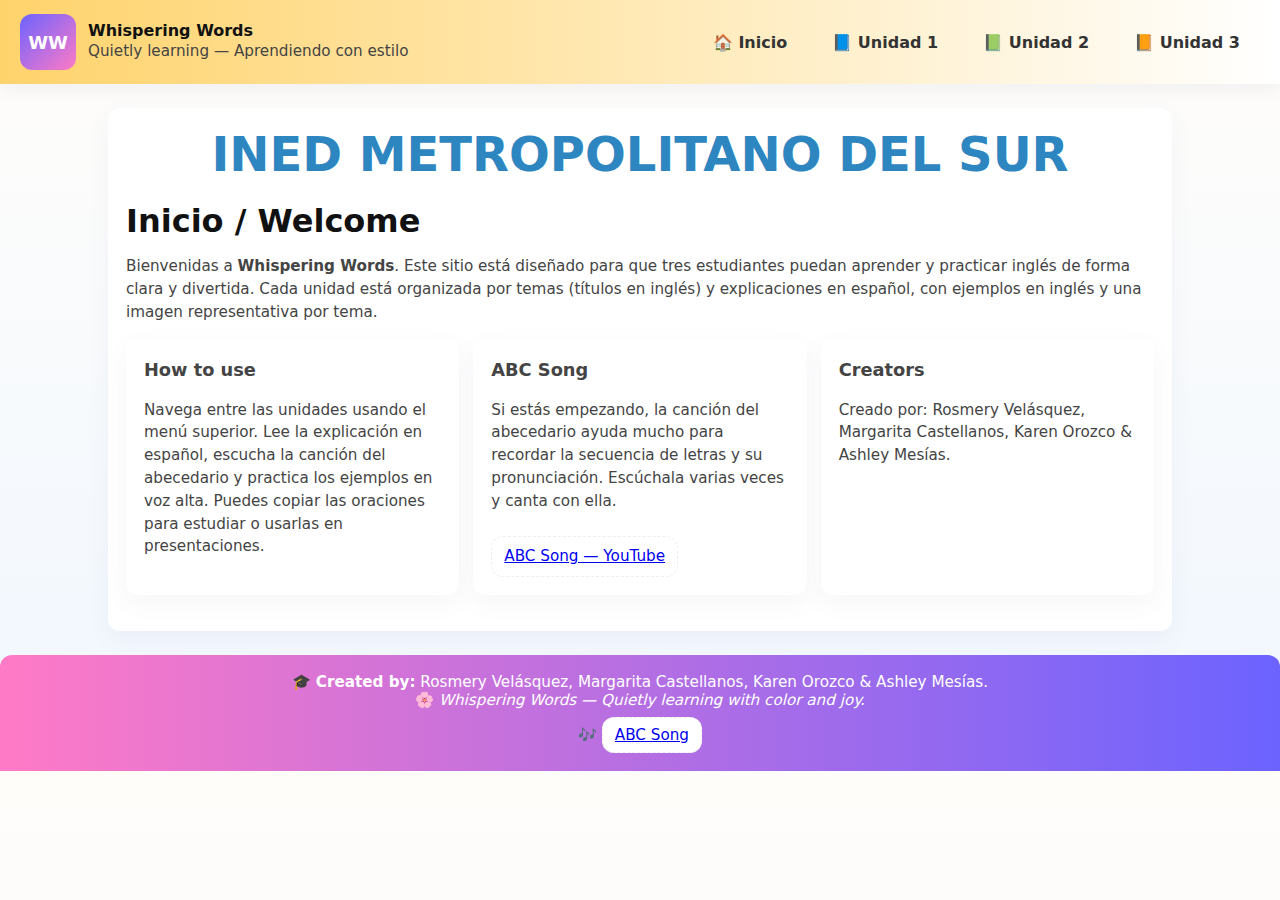
<file: index.html>
<!doctype html>
<html lang="es">
<head>
  <meta charset="utf-8" />
  <meta name="viewport" content="width=device-width, initial-scale=1" />
  <title>Whispering Words — Inicio / Welcome</title>
  <link rel="stylesheet" href="style.css">
</head>
<body>
  <header>
    <div class="brand">
      <div class="logo">WW</div>
      <div>
        <div style="font-weight:800">Whispering Words</div>
        <div class="small">Quietly learning — Aprendiendo con estilo</div>
      </div>
    </div>
    <nav aria-label="main navigation">
      <a href="index.html">🏠 Inicio</a>
      <a href="unidad1.html">📘 Unidad 1</a>
      <a href="unidad2.html">📗 Unidad 2</a>
      <a href="unidad3.html">📙 Unidad 3</a>
    </nav>
  </header>

  <main class="container">
    <section id="inicio" class="card">
      
      <h1 style="text-align:center; color:#2E86C1; font-size:48px; margin-bottom:20px;">
      INED METROPOLITANO DEL SUR
 
      <h1>Inicio / Welcome</h1>
      
<div class="small">
  <p>Bienvenidas a <strong>Whispering Words</strong>. Este sitio está diseñado para que tres estudiantes puedan aprender y practicar inglés de forma clara y divertida. Cada unidad está organizada por temas (títulos en inglés) y explicaciones en español, con ejemplos en inglés y una imagen representativa por tema.</p>
  <div class="grid" style="margin-top:12px">
    <div class="card">
      <h3 class="topic-title">How to use</h3>
      <p class="small">Navega entre las unidades usando el menú superior. Lee la explicación en español, escucha la canción del abecedario y practica los ejemplos en voz alta. Puedes copiar las oraciones para estudiar o usarlas en presentaciones.</p>
    </div>
    <div class="card">
      <h3 class="topic-title">ABC Song</h3>
      <p class="small">Si estás empezando, la canción del abecedario ayuda mucho para recordar la secuencia de letras y su pronunciación. Escúchala varias veces y canta con ella.</p>
      <a class="audio-link" href="https://www.youtube.com/watch?v=75p-N9YKqNo" target="_blank">ABC Song — YouTube</a>
    </div>
    <div class="card">
      <h3 class="topic-title">Creators</h3>
      <p class="small">Creado por: Rosmery Velásquez, Margarita Castellanos, Karen Orozco & Ashley Mesías.</p>
    </div>
  </div>
</div>

    </section>
  </main>

  <footer class="footer">
    🎓 <strong>Created by:</strong> Rosmery Velásquez, Margarita Castellanos, Karen Orozco & Ashley Mesías.<br>
    🌸 <em>Whispering Words — Quietly learning with color and joy.</em><br>
    🎶 <a class="audio-link" href="https://www.youtube.com/watch?v=75p-N9YKqNo" target="_blank">ABC Song</a>
  </footer>
</body>
</html>
</file>
<file: style.css>
:root{
  --bg:#fffdfa; --card:#ffffff; --accent1:#6C63FF; --accent2:#FF7AC6; --accent3:#FFD36C; --muted:#444;
}
*{box-sizing:border-box}
body{font-family:Inter, system-ui, Arial, sans-serif;margin:0;background:linear-gradient(180deg,var(--bg),#f0f7ff);color:#111}
header{background:linear-gradient(90deg,var(--accent3),#fff);padding:14px 20px;display:flex;align-items:center;justify-content:space-between;gap:12px;box-shadow:0 6px 18px rgba(18,18,60,0.05)}
.brand{display:flex;align-items:center;gap:12px}
.logo{width:56px;height:56px;border-radius:12px;background:linear-gradient(135deg,var(--accent1),var(--accent2));display:flex;align-items:center;justify-content:center;color:white;font-weight:800;font-size:18px}
nav a{margin:0 8px;color:#333;text-decoration:none;font-weight:700;padding:8px 12px;border-radius:10px;display:inline-flex;align-items:center;gap:8px}
nav a:hover{background:rgba(0,0,0,0.04)}
.container{max-width:1100px;margin:24px auto;padding:0 18px}
.card{background:var(--card);border-radius:12px;padding:18px;margin-bottom:18px;box-shadow:0 8px 24px rgba(99,99,140,0.06)}
h1,h2,h3{margin:0 0 12px}
.grid{display:grid;grid-template-columns:repeat(auto-fit,minmax(260px,1fr));gap:14px}
img.responsive{width:100%;height:220px;object-fit:cover;border-radius:8px}
.small{font-size:0.95rem;color:var(--muted);line-height:1.5}
.audio-link{display:inline-block;margin-top:8px;padding:8px 12px;border-radius:12px;border:1px dashed #eee;background:#fff}
.footer{padding:18px;text-align:center;color:var(--muted);font-size:0.95rem;background:linear-gradient(90deg,var(--accent2),var(--accent1));color:white;border-top-left-radius:12px;border-top-right-radius:12px}
.badge{padding:6px 10px;border-radius:999px;background:linear-gradient(90deg,var(--accent1),var(--accent2));color:white;font-weight:700;font-size:0.85rem}
pre.examples{background:#f8f8ff;padding:10px;border-radius:8px;overflow:auto}
@media (max-width:640px){img.responsive{height:160px}nav{font-size:14px}}
</file>
